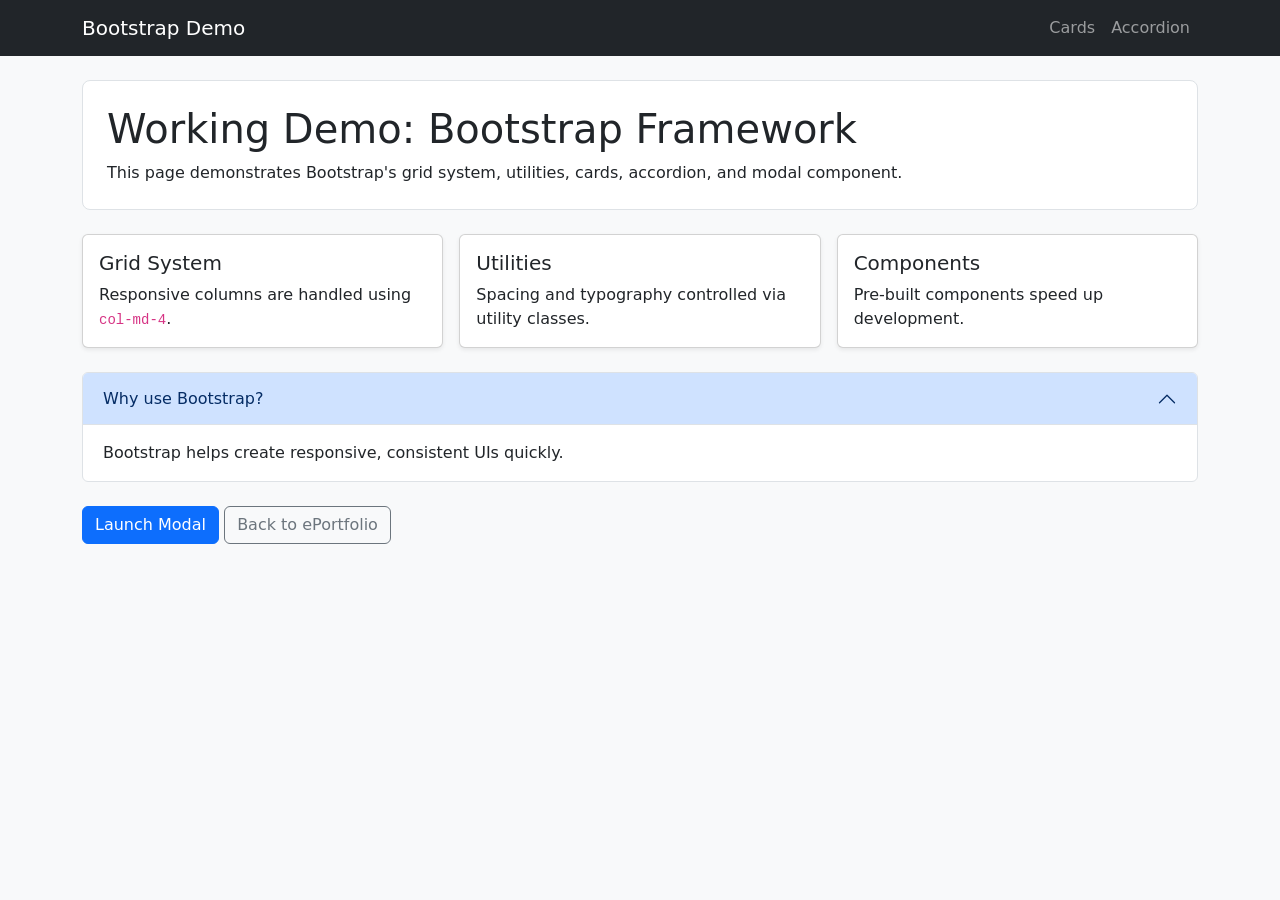
<file: bootstrap-demo.html>
<!doctype html>
<html lang="en">
  <head>
    <meta charset="UTF-8" />
    <meta name="viewport" content="width=device-width, initial-scale=1.0" />
    <title>Bootstrap Demo</title>
    <link href="https://cdn.jsdelivr.net/npm/bootstrap@5.3.3/dist/css/bootstrap.min.css" rel="stylesheet" />
  </head>
  <body class="bg-light">
    <nav class="navbar navbar-expand-lg navbar-dark bg-dark">
      <div class="container">
        <a class="navbar-brand" href="#">Bootstrap Demo</a>
        <button class="navbar-toggler" type="button" data-bs-toggle="collapse" data-bs-target="#menu">
          <span class="navbar-toggler-icon"></span>
        </button>
        <div class="collapse navbar-collapse" id="menu">
          <ul class="navbar-nav ms-auto">
            <li class="nav-item"><a class="nav-link" href="#cards">Cards</a></li>
            <li class="nav-item"><a class="nav-link" href="#acc">Accordion</a></li>
          </ul>
        </div>
      </div>
    </nav>

    <main class="container py-4">
      <header class="p-4 mb-4 bg-white rounded-3 border">
        <h1 class="display-6">Working Demo: Bootstrap Framework</h1>
        <p class="mb-0">This page demonstrates Bootstrap's grid system, utilities, cards, accordion, and modal component.</p>
      </header>

      <section id="cards" class="row g-3 mb-4">
        <div class="col-md-4">
          <div class="card h-100 shadow-sm">
            <div class="card-body">
              <h5 class="card-title">Grid System</h5>
              <p class="card-text">Responsive columns are handled using <code>col-md-4</code>.</p>
            </div>
          </div>
        </div>
        <div class="col-md-4">
          <div class="card h-100 shadow-sm">
            <div class="card-body">
              <h5 class="card-title">Utilities</h5>
              <p class="card-text">Spacing and typography controlled via utility classes.</p>
            </div>
          </div>
        </div>
        <div class="col-md-4">
          <div class="card h-100 shadow-sm">
            <div class="card-body">
              <h5 class="card-title">Components</h5>
              <p class="card-text">Pre-built components speed up development.</p>
            </div>
          </div>
        </div>
      </section>

      <section class="accordion mb-4" id="acc">
        <div class="accordion-item">
          <h2 class="accordion-header">
            <button class="accordion-button" type="button" data-bs-toggle="collapse" data-bs-target="#q1">Why use Bootstrap?</button>
          </h2>
          <div id="q1" class="accordion-collapse collapse show" data-bs-parent="#acc">
            <div class="accordion-body">Bootstrap helps create responsive, consistent UIs quickly.</div>
          </div>
        </div>
      </section>

      <button class="btn btn-primary" data-bs-toggle="modal" data-bs-target="#demoModal">Launch Modal</button>
      <a class="btn btn-outline-secondary" href="../index.html">Back to ePortfolio</a>
    </main>

    <div class="modal fade" id="demoModal" tabindex="-1" aria-hidden="true">
      <div class="modal-dialog">
        <div class="modal-content">
          <div class="modal-header">
            <h5 class="modal-title">Bootstrap Modal Example</h5>
            <button type="button" class="btn-close" data-bs-dismiss="modal"></button>
          </div>
          <div class="modal-body">This confirms JavaScript-powered Bootstrap components are functioning.</div>
        </div>
      </div>
    </div>

    <script src="https://cdn.jsdelivr.net/npm/bootstrap@5.3.3/dist/js/bootstrap.bundle.min.js"></script>
  </body>
</html>
</file>
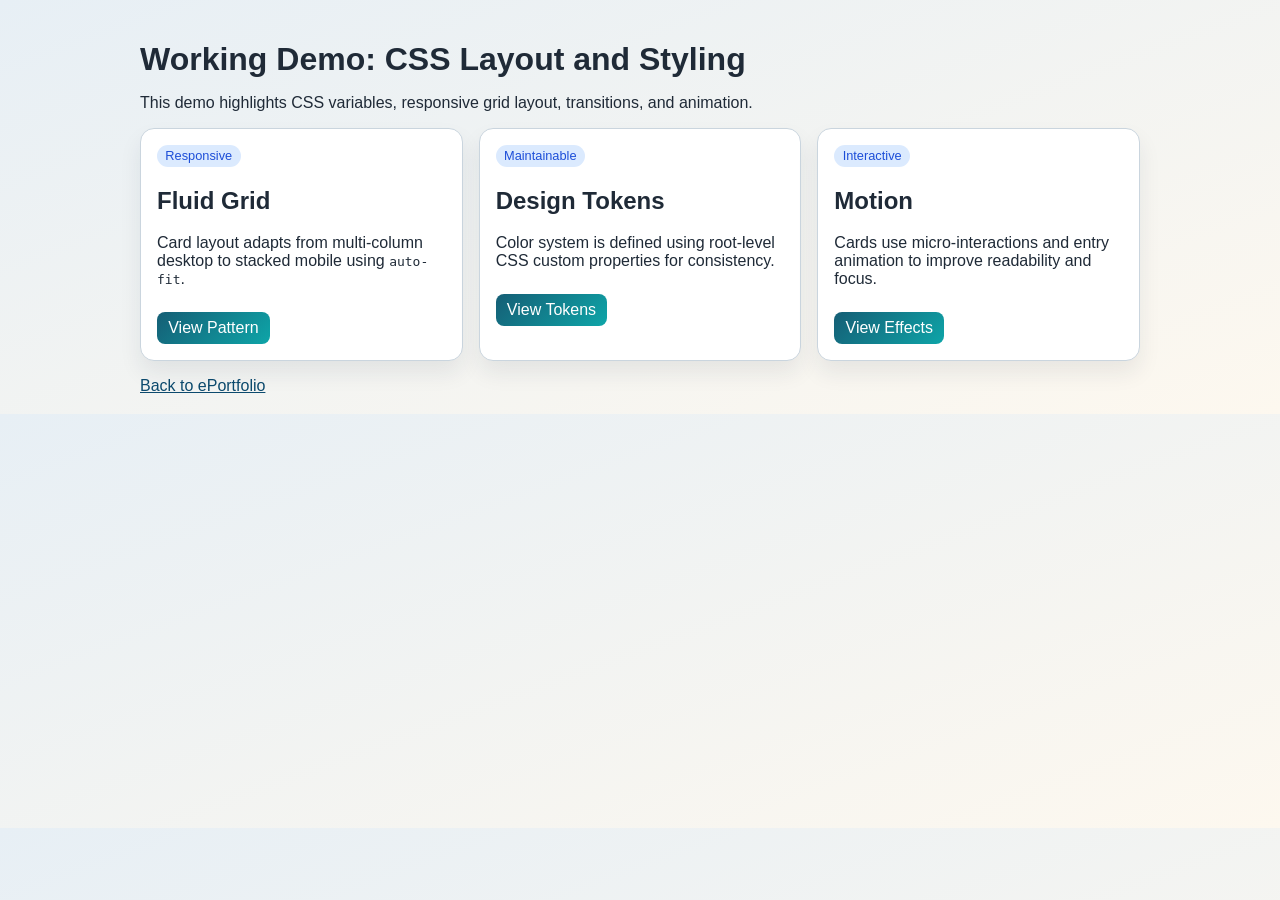
<file: css-demo.html>
<!doctype html>
<html lang="en">
  <head>
    <meta charset="UTF-8" />
    <meta name="viewport" content="width=device-width, initial-scale=1.0" />
    <title>CSS Demo</title>
    <style>
      :root {
        --bg: #f2f6f8;
        --card: #ffffff;
        --ink: #1f2a37;
        --primary: #155e75;
        --accent: #ea580c;
      }
      * { box-sizing: border-box; }
      body {
        margin: 0;
        font-family: "Gill Sans", "Trebuchet MS", sans-serif;
        background: linear-gradient(160deg, #e7eff5, #fdf8ef);
        color: var(--ink);
      }
      main { width: min(1000px, 92%); margin: auto; padding: 1.2rem 0; }
      h1 { margin-bottom: .2rem; }
      .grid {
        display: grid;
        grid-template-columns: repeat(auto-fit, minmax(220px, 1fr));
        gap: 1rem;
        margin-top: 1rem;
      }
      .card {
        background: var(--card);
        border: 1px solid #cad5de;
        border-radius: 14px;
        padding: 1rem;
        box-shadow: 0 12px 22px rgba(30, 41, 59, .08);
        transition: transform .2s ease, box-shadow .2s ease;
        animation: rise .5s ease both;
      }
      .card:hover {
        transform: translateY(-4px);
        box-shadow: 0 18px 28px rgba(30, 41, 59, .12);
      }
      .pill {
        display: inline-block;
        font-size: .8rem;
        border-radius: 999px;
        background: #dbeafe;
        color: #1d4ed8;
        padding: .22rem .52rem;
      }
      .cta {
        display: inline-block;
        margin-top: .45rem;
        text-decoration: none;
        background: linear-gradient(135deg, var(--primary), #0ea5a8);
        color: #fff;
        border-radius: 8px;
        padding: .45rem .7rem;
      }
      @keyframes rise {
        from { opacity: 0; transform: translateY(8px); }
        to { opacity: 1; transform: translateY(0); }
      }
      @media (max-width: 640px) {
        body { font-size: 15px; }
      }
      a.back { color: #0c4a6e; display: inline-block; margin-top: 1rem; }
    </style>
  </head>
  <body>
    <main>
      <h1>Working Demo: CSS Layout and Styling</h1>
      <p>This demo highlights CSS variables, responsive grid layout, transitions, and animation.</p>
      <section class="grid">
        <article class="card">
          <span class="pill">Responsive</span>
          <h2>Fluid Grid</h2>
          <p>Card layout adapts from multi-column desktop to stacked mobile using <code>auto-fit</code>.</p>
          <a class="cta" href="#">View Pattern</a>
        </article>
        <article class="card">
          <span class="pill">Maintainable</span>
          <h2>Design Tokens</h2>
          <p>Color system is defined using root-level CSS custom properties for consistency.</p>
          <a class="cta" href="#">View Tokens</a>
        </article>
        <article class="card">
          <span class="pill">Interactive</span>
          <h2>Motion</h2>
          <p>Cards use micro-interactions and entry animation to improve readability and focus.</p>
          <a class="cta" href="#">View Effects</a>
        </article>
      </section>
      <a class="back" href="../index.html">Back to ePortfolio</a>
    </main>
  </body>
</html>
</file>
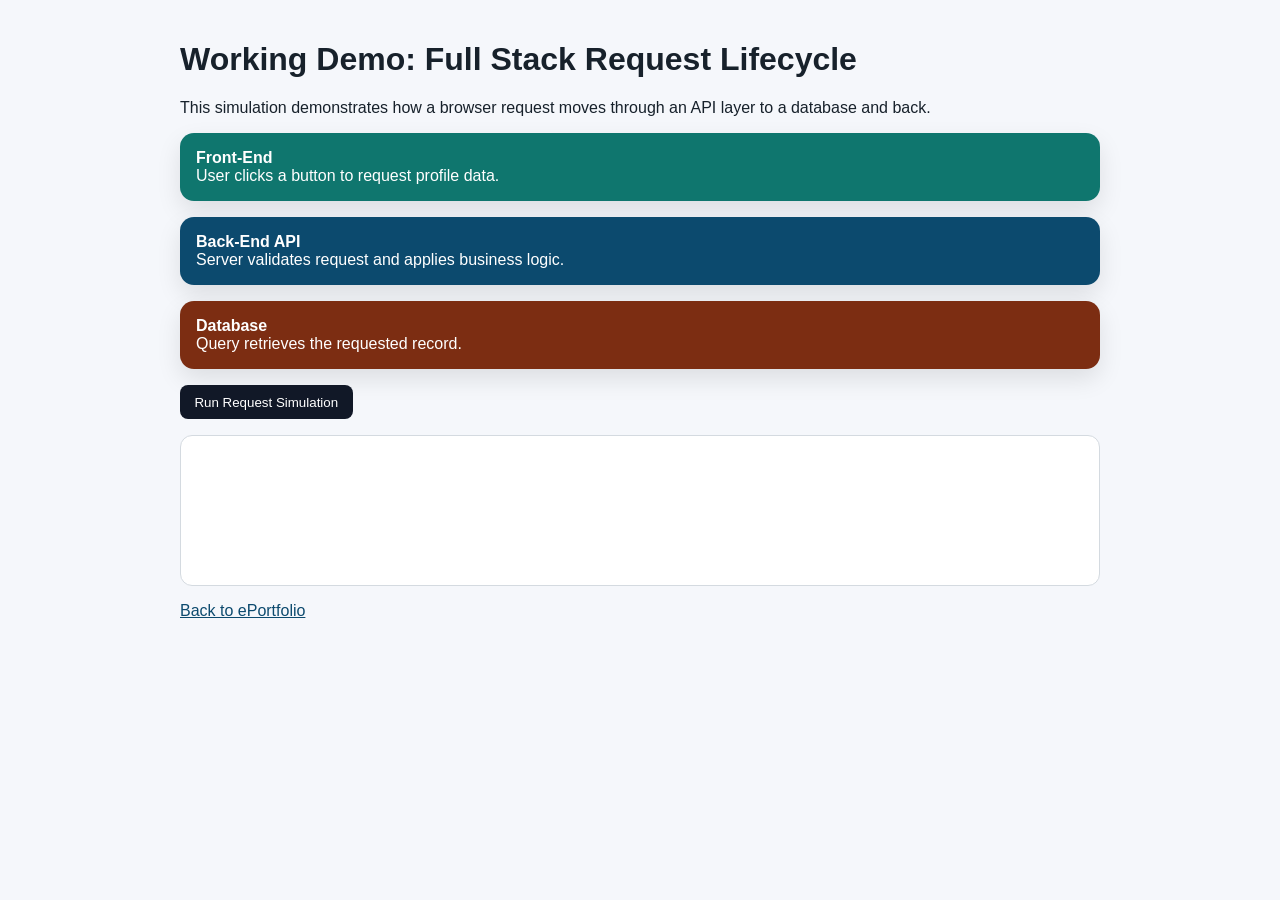
<file: full-stack-demo.html>
<!doctype html>
<html lang="en">
  <head>
    <meta charset="UTF-8" />
    <meta name="viewport" content="width=device-width, initial-scale=1.0" />
    <title>Full Stack Demo</title>
    <style>
      body { font-family: "Trebuchet MS", sans-serif; margin: 0; background: #f5f7fb; color: #17212b; }
      main { max-width: 920px; margin: auto; padding: 1.2rem; }
      .stack { display: grid; gap: 1rem; }
      .layer { border-radius: 14px; padding: 1rem; color: #fff; box-shadow: 0 10px 24px rgba(0,0,0,.1); }
      .frontend { background: #0f766e; }
      .backend { background: #0c4a6e; }
      .db { background: #7c2d12; }
      button { border: 0; border-radius: 8px; padding: .6rem .9rem; background: #111827; color: #fff; cursor: pointer; }
      #log { background: #fff; border: 1px solid #d4dae0; border-radius: 12px; padding: .9rem; min-height: 120px; margin-top: .9rem; }
      a { color: #0c4a6e; }
    </style>
  </head>
  <body>
    <main>
      <h1>Working Demo: Full Stack Request Lifecycle</h1>
      <p>This simulation demonstrates how a browser request moves through an API layer to a database and back.</p>

      <div class="stack">
        <div class="layer frontend"><strong>Front-End</strong><br />User clicks a button to request profile data.</div>
        <div class="layer backend"><strong>Back-End API</strong><br />Server validates request and applies business logic.</div>
        <div class="layer db"><strong>Database</strong><br />Query retrieves the requested record.</div>
      </div>

      <p><button id="simulate">Run Request Simulation</button></p>
      <div id="log" aria-live="polite"></div>
      <p><a href="../index.html">Back to ePortfolio</a></p>
    </main>

    <script>
      const log = document.getElementById('log');
      const steps = [
        '1) Browser sends GET /api/profile',
        '2) API validates authentication token',
        '3) Back-end calls database query',
        '4) Database returns user record',
        '5) API formats JSON response',
        '6) Front-end renders profile data'
      ];

      document.getElementById('simulate').addEventListener('click', async () => {
        log.innerHTML = '';
        for (const step of steps) {
          await new Promise(resolve => setTimeout(resolve, 500));
          const item = document.createElement('p');
          item.textContent = step;
          log.appendChild(item);
        }
      });
    </script>
  </body>
</html>
</file>
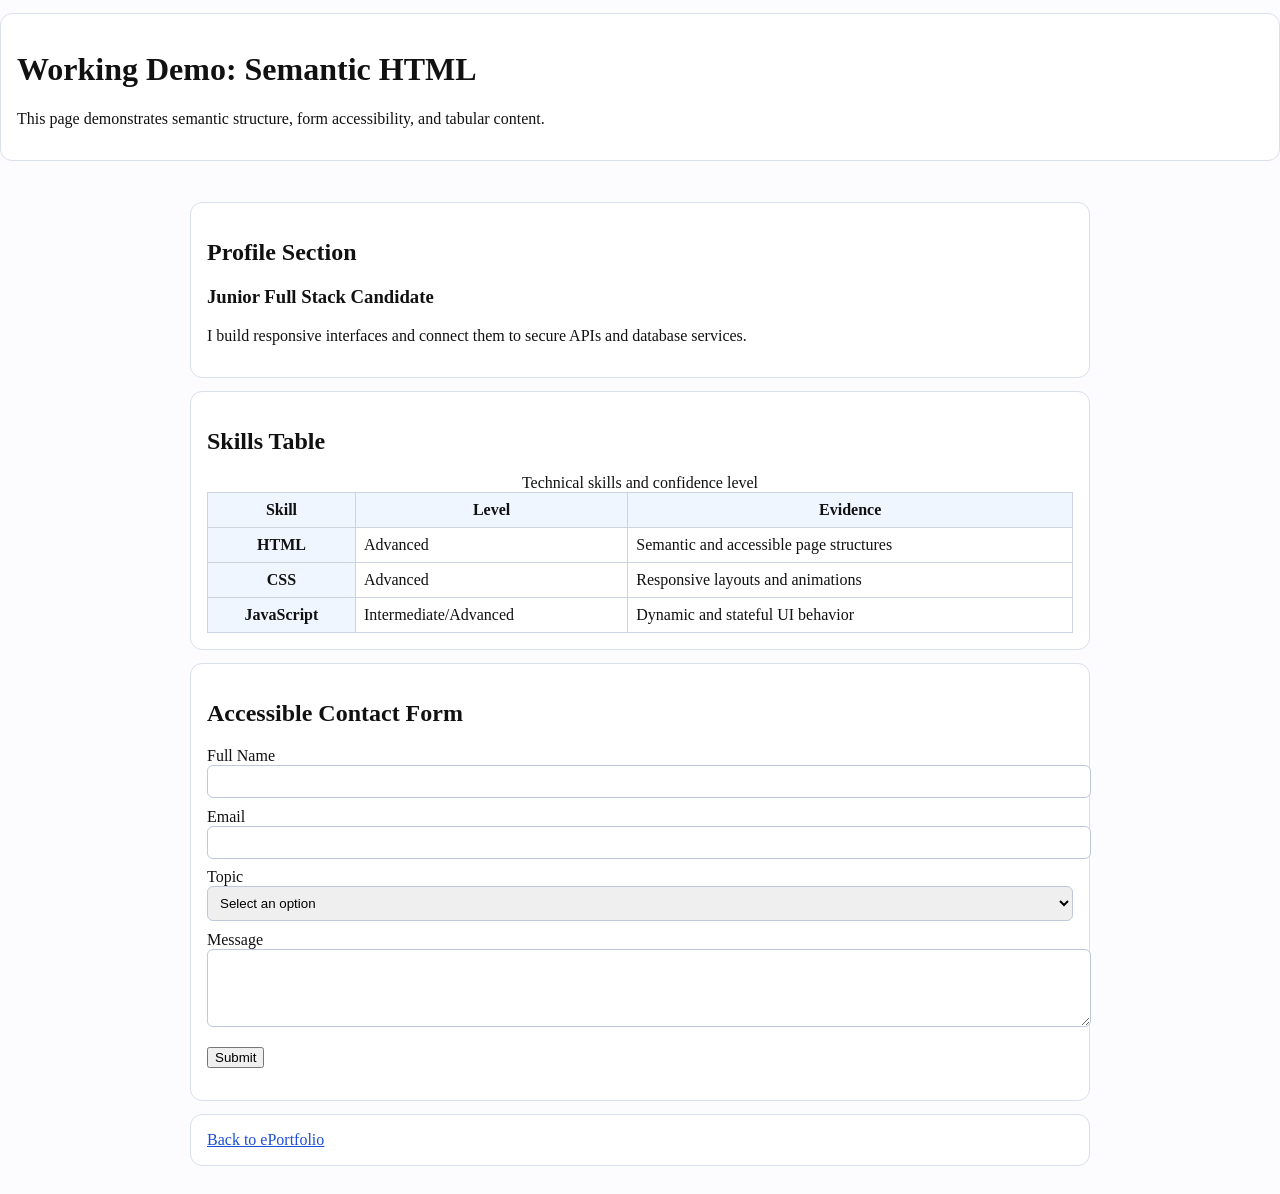
<file: html-demo.html>
<!doctype html>
<html lang="en">
  <head>
    <meta charset="UTF-8" />
    <meta name="viewport" content="width=device-width, initial-scale=1.0" />
    <title>HTML Demo</title>
    <style>
      body { font-family: Georgia, serif; margin: 0; background: #fcfcff; color: #111; }
      main { max-width: 900px; margin: auto; padding: 1rem; }
      .panel { background: #fff; border: 1px solid #d9dfeb; border-radius: 12px; padding: 1rem; margin: .8rem 0; }
      label { display: block; margin-top: .6rem; }
      input, select, textarea { width: 100%; padding: .5rem; border-radius: 6px; border: 1px solid #bfc8d8; }
      table { width: 100%; border-collapse: collapse; margin-top: .8rem; }
      th, td { border: 1px solid #cbd5e1; padding: .5rem; }
      th { background: #eff6ff; }
      a { color: #1d4ed8; }
    </style>
  </head>
  <body>
    <header class="panel">
      <h1>Working Demo: Semantic HTML</h1>
      <p>This page demonstrates semantic structure, form accessibility, and tabular content.</p>
    </header>

    <main>
      <section class="panel" aria-labelledby="profile-title">
        <h2 id="profile-title">Profile Section</h2>
        <article>
          <h3>Junior Full Stack Candidate</h3>
          <p>I build responsive interfaces and connect them to secure APIs and database services.</p>
        </article>
      </section>

      <section class="panel" aria-labelledby="skills-title">
        <h2 id="skills-title">Skills Table</h2>
        <table>
          <caption>Technical skills and confidence level</caption>
          <thead>
            <tr><th scope="col">Skill</th><th scope="col">Level</th><th scope="col">Evidence</th></tr>
          </thead>
          <tbody>
            <tr><th scope="row">HTML</th><td>Advanced</td><td>Semantic and accessible page structures</td></tr>
            <tr><th scope="row">CSS</th><td>Advanced</td><td>Responsive layouts and animations</td></tr>
            <tr><th scope="row">JavaScript</th><td>Intermediate/Advanced</td><td>Dynamic and stateful UI behavior</td></tr>
          </tbody>
        </table>
      </section>

      <section class="panel" aria-labelledby="contact-title">
        <h2 id="contact-title">Accessible Contact Form</h2>
        <form>
          <label for="name">Full Name</label>
          <input id="name" name="name" required autocomplete="name" />

          <label for="email">Email</label>
          <input id="email" type="email" name="email" required autocomplete="email" />

          <label for="topic">Topic</label>
          <select id="topic" name="topic" required>
            <option value="">Select an option</option>
            <option>Project Collaboration</option>
            <option>Internship Opportunity</option>
          </select>

          <label for="message">Message</label>
          <textarea id="message" name="message" rows="4" required></textarea>

          <p><button type="submit">Submit</button></p>
        </form>
      </section>

      <footer class="panel">
        <a href="../index.html">Back to ePortfolio</a>
      </footer>
    </main>
  </body>
</html>
</file>
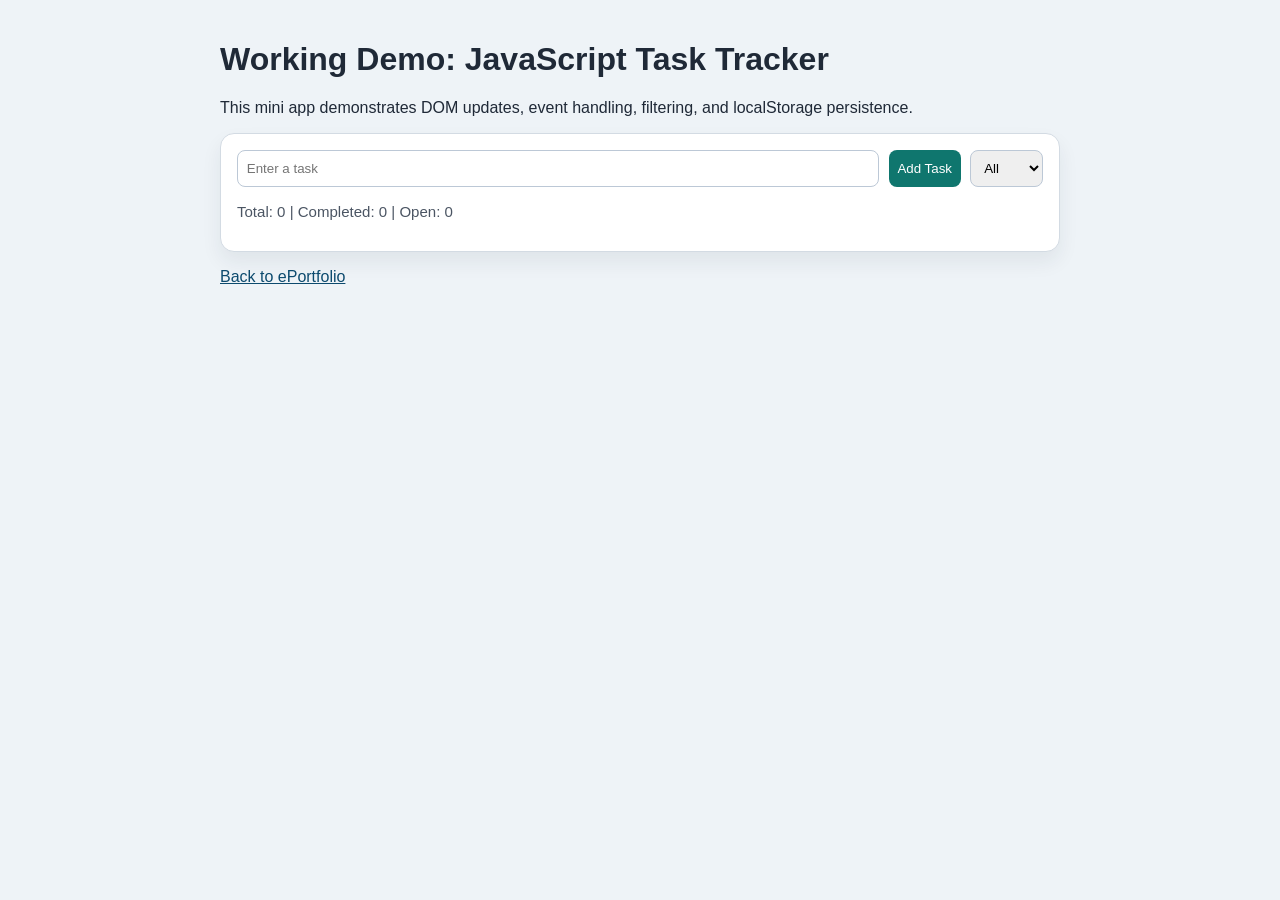
<file: javascript-demo.html>
<!doctype html>
<html lang="en">
  <head>
    <meta charset="UTF-8" />
    <meta name="viewport" content="width=device-width, initial-scale=1.0" />
    <title>JavaScript Demo</title>
    <style>
      :root { --bg:#eef3f7; --card:#fff; --ink:#1f2937; --accent:#0f766e; }
      * { box-sizing: border-box; }
      body { margin:0; font-family: "Segoe UI", sans-serif; background: var(--bg); color: var(--ink); }
      main { width:min(840px, 92%); margin:auto; padding:1.2rem 0; }
      .card { background:var(--card); border:1px solid #d3dbe3; border-radius:14px; padding:1rem; box-shadow:0 10px 20px rgba(30,41,59,.07); }
      .row { display:flex; gap:.6rem; flex-wrap:wrap; }
      input, select, button { padding:.55rem; border-radius:8px; border:1px solid #bcc8d6; }
      input { flex:1; min-width:210px; }
      button { background:var(--accent); color:#fff; border:none; cursor:pointer; }
      ul { list-style:none; padding:0; margin-top:1rem; }
      li { display:flex; justify-content:space-between; align-items:center; gap:.7rem; border:1px solid #d5dde7; border-radius:10px; padding:.6rem; background:#fff; }
      li.done span { text-decoration: line-through; opacity:.65; }
      .actions button { background:#1f2937; padding:.4rem .6rem; }
      .stats { margin-top:.8rem; color:#4b5563; font-size:.94rem; }
      a { color:#0c4a6e; }
    </style>
  </head>
  <body>
    <main>
      <h1>Working Demo: JavaScript Task Tracker</h1>
      <p>This mini app demonstrates DOM updates, event handling, filtering, and localStorage persistence.</p>

      <section class="card">
        <div class="row">
          <input id="taskInput" placeholder="Enter a task" aria-label="Task input" />
          <button id="addBtn">Add Task</button>
          <select id="filter">
            <option value="all">All</option>
            <option value="open">Open</option>
            <option value="done">Done</option>
          </select>
        </div>

        <ul id="taskList" aria-live="polite"></ul>
        <p class="stats" id="stats"></p>
      </section>

      <p><a href="../index.html">Back to ePortfolio</a></p>
    </main>

    <script>
      const taskInput = document.getElementById('taskInput');
      const addBtn = document.getElementById('addBtn');
      const filter = document.getElementById('filter');
      const taskList = document.getElementById('taskList');
      const stats = document.getElementById('stats');
      const KEY = 'cet138-js-demo-tasks';

      let tasks = JSON.parse(localStorage.getItem(KEY) || '[]');

      function save() {
        localStorage.setItem(KEY, JSON.stringify(tasks));
      }

      function render() {
        const mode = filter.value;
        const view = tasks.filter(t => mode === 'all' ? true : mode === 'done' ? t.done : !t.done);
        taskList.innerHTML = '';

        view.forEach(task => {
          const li = document.createElement('li');
          if (task.done) li.classList.add('done');

          const text = document.createElement('span');
          text.textContent = task.text;

          const actions = document.createElement('div');
          actions.className = 'actions';

          const toggle = document.createElement('button');
          toggle.textContent = task.done ? 'Undo' : 'Done';
          toggle.addEventListener('click', () => {
            task.done = !task.done;
            save();
            render();
          });

          const remove = document.createElement('button');
          remove.textContent = 'Delete';
          remove.addEventListener('click', () => {
            tasks = tasks.filter(t => t.id !== task.id);
            save();
            render();
          });

          actions.append(toggle, remove);
          li.append(text, actions);
          taskList.appendChild(li);
        });

        const done = tasks.filter(t => t.done).length;
        stats.textContent = `Total: ${tasks.length} | Completed: ${done} | Open: ${tasks.length - done}`;
      }

      addBtn.addEventListener('click', () => {
        const text = taskInput.value.trim();
        if (!text) return;
        tasks.push({ id: crypto.randomUUID(), text, done: false });
        taskInput.value = '';
        save();
        render();
      });

      filter.addEventListener('change', render);
      render();
    </script>
  </body>
</html>
</file>
